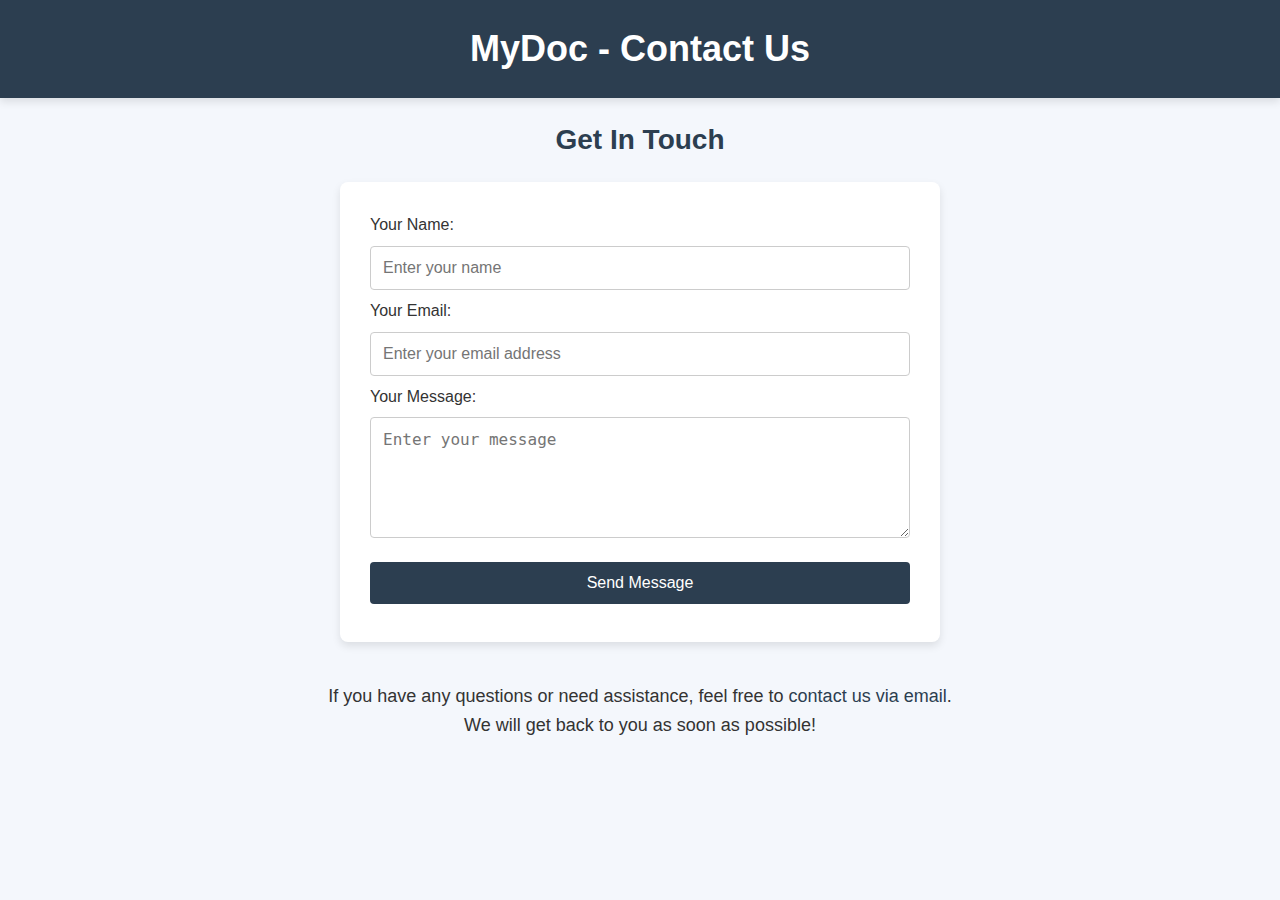
<file: contact.html>
<!DOCTYPE html>
<html lang="en">
<head>
    <meta charset="UTF-8">
    <meta name="viewport" content="width=device-width, initial-scale=1.0">
    <title>Contact Us - MyDoc</title>
    <link rel="stylesheet" href="styles.css">
    <style>
        body {
            font-family: 'Arial', sans-serif;
            background-color: #f4f7fc;
            color: #333;
            margin: 0;
            padding: 0;
        }
        header {
            background-color: #2c3e50;
            color: white;
            text-align: center;
            padding: 20px 0;
        }
        header h1 {
            margin: 0;
            font-size: 36px;
        }
        .container {
            width: 80%;
            margin: auto;
            padding: 20px;
        }
        h2 {
            font-size: 28px;
            color: #2c3e50;
            text-align: center;
            margin-bottom: 20px;
        }
        .contact-form {
            background-color: white;
            border-radius: 8px;
            box-shadow: 0 4px 8px rgba(0, 0, 0, 0.1);
            padding: 30px;
            max-width: 600px;
            margin: auto;
        }
        .contact-form input, .contact-form textarea {
            width: 100%;
            padding: 12px;
            margin: 8px 0;
            border: 1px solid #ccc;
            border-radius: 4px;
            font-size: 16px;
        }
        .contact-form input[type="submit"] {
            background-color: #2c3e50;
            color: white;
            cursor: pointer;
            border: none;
        }
        .contact-form input[type="submit"]:hover {
            background-color: #34495e;
        }
        .contact-info {
            text-align: center;
            margin-top: 40px;
            font-size: 18px;
        }
        .contact-info a {
            color: #2c3e50;
            text-decoration: none;
        }
        .contact-info a:hover {
            text-decoration: underline;
        }
    </style>
</head>
<body>

<header>
    <h1>MyDoc - Contact Us</h1>
</header>

<div class="container">
    <h2>Get In Touch</h2>
    <div class="contact-form">
        <form action="mailto:mydoc1234567@gmail.com" method="post" enctype="text/plain">
            <label for="name">Your Name:</label>
            <input type="text" id="name" name="name" placeholder="Enter your name" required>

            <label for="email">Your Email:</label>
            <input type="email" id="email" name="email" placeholder="Enter your email address" required>

            <label for="message">Your Message:</label>
            <textarea id="message" name="message" rows="5" placeholder="Enter your message" required></textarea>

            <input type="submit" value="Send Message">
        </form>
    </div>

    <div class="contact-info">
        <p>If you have any questions or need assistance, feel free to <a href="mailto:mydoc1234567@gmail.com">contact us via email</a>.</p>
        <p>We will get back to you as soon as possible!</p>
    </div>
</div>

</body>
</html>
</file>
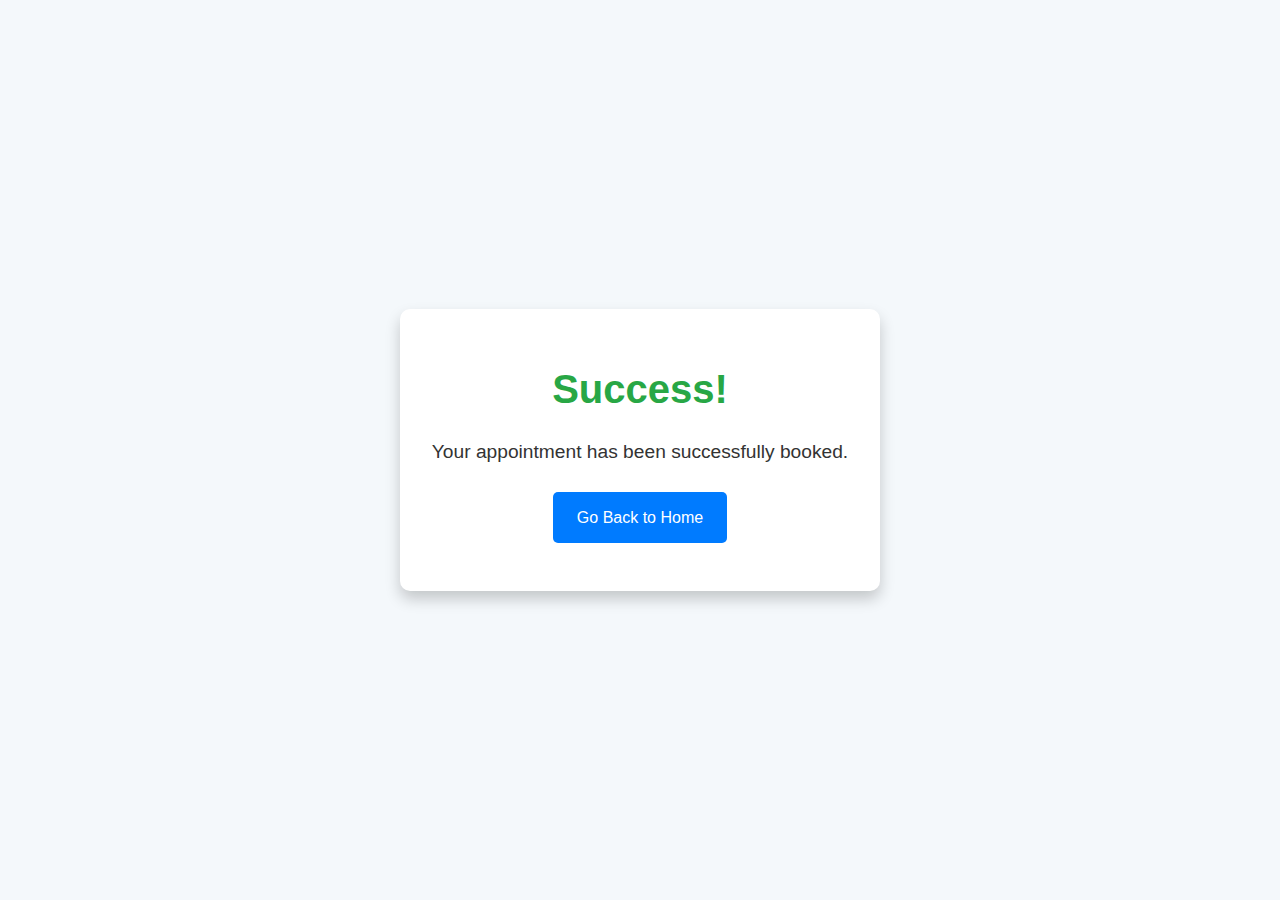
<file: success.html>
<!DOCTYPE html>
<html lang="en">
<head>
  <meta charset="UTF-8">
  <meta name="viewport" content="width=device-width, initial-scale=1.0">
  <title>Appointment Successfully Booked</title>
  <style>
    /* General Reset */
    * {
      margin: 0;
      padding: 0;
      box-sizing: border-box;
    }

    body {
      font-family: 'Arial', sans-serif;
      line-height: 1.6;
      background-color: #f4f8fb;
      color: #333;
      display: flex;
      justify-content: center;
      align-items: center;
      height: 100vh;
    }

    .success-container {
      text-align: center;
      background-color: white;
      padding: 3rem 2rem;
      border-radius: 10px;
      box-shadow: 0 8px 15px rgba(0, 0, 0, 0.2);
    }

    .success-container h1 {
      font-size: 2.5rem;
      color: #28a745;
      margin-bottom: 1rem;
    }

    .success-container p {
      font-size: 1.2rem;
      margin-bottom: 1.5rem;
    }

    .success-container .btn {
      display: inline-block;
      padding: 0.8rem 1.5rem;
      background-color: #007bff;
      color: white;
      text-decoration: none;
      border-radius: 5px;
      font-size: 1rem;
      transition: background-color 0.3s ease, transform 0.3s ease;
    }

    .success-container .btn:hover {
      background-color: #0056b3;
      transform: scale(1.05);
    }
  </style>
</head>
<body>
  <div class="success-container">
    <h1>Success!</h1>
    <p>Your appointment has been successfully booked.</p>
    <a href="index.html" class="btn">Go Back to Home</a>
  </div>
</body>
</html>
</file>
<file: styles.css>
/* General Reset */
* {
    margin: 0;
    padding: 0;
    box-sizing: border-box;
}

body {
    font-family: 'Arial', sans-serif;
    line-height: 1.6;
    background-color: #f4f8fb;
    color: #333;
    overflow-x: hidden;
}

/* Header Styles */
header {
    background-color: #007bff;
    color: white;
    padding: 1rem 0;
    position: sticky;
    top: 0;
    z-index: 1000;
    box-shadow: 0 4px 8px rgba(0, 0, 0, 0.1);
}

header .container {
    display: flex;
    justify-content: space-between;
    align-items: center;
    padding: 0 2rem;
}

header .logo {
    font-size: 1.8rem;
    font-weight: bold;
}

header nav ul {
    list-style: none;
    display: flex;
    gap: 1.5rem;
}

header nav ul li a {
    text-decoration: none;
    color: white;
    font-weight: 500;
    padding: 0.5rem 1rem;
    border-radius: 5px;
    transition: background-color 0.3s ease, color 0.3s ease;
}

header nav ul li a:hover {
    background-color: white;
    color: #007bff;
}

/* Hero Section */
.hero {
    background: linear-gradient(135deg, #007bff, #0056b3);
    color: white;
    text-align: center;
    padding: 5rem 2rem;
}

.hero h2 {
    font-size: 3rem;
    margin-bottom: 1rem;
}

.hero p {
    font-size: 1.2rem;
    margin-bottom: 2rem;
}

.btn-primary {
    background-color: #007bff;
    color: white;
    padding: 0.8rem 1.5rem;
    border: none;
    border-radius: 5px;
    font-size: 1rem;
    cursor: pointer;
    transition: background-color 0.3s ease, transform 0.3s ease;
}

.btn-primary:hover {
    background-color: #0056b3;
    transform: scale(1.05);
}

/* Doctor Sections Layout */
.doctor-sections {
    display: flex;
    justify-content: space-between;
    gap: 30px;
    padding: 3rem 1.5rem;
    flex-wrap: wrap;
}

/* Adjust size and transitions for Top Doctors and Find Doctor sections */
.top-doctors {
    width: 100%; /* Adjusted size to make them smaller */
    padding: 1.2rem; /* Reduced padding */
    background-color: #fff;
    border-radius: 10px;
    box-shadow: 0 6px 12px rgba(0, 0, 0, 0.1);
    transition: transform 0.3s ease, box-shadow 0.3s ease; /* Smooth hover effect */
}
.find-doctor {
    /* Reduced width for smaller size */
    padding: 0.8rem; /* Reduced padding for a more compact look */
    background-color: #fff;
    border-radius: 10px;
    box-shadow: 0 4px 8px rgba(0, 0, 0, 0.1);
    transition: transform 0.3s ease, box-shadow 0.3s ease;
}

.find-doctor img {
    width: 100%; /* Ensure the image fills the container */
    height: auto; /* Maintain aspect ratio */
    border-radius: 10px; /* Keep rounded corners */
}

.top-doctors:hover,
.find-doctor:hover {
    transform: translateY(-10px); /* Lift on hover */
    box-shadow: 0 8px 16px rgba(0, 0, 0, 0.2); /* Enhanced shadow on hover */
}

.image-container img {
    width: auto; /* Adjusted image size for better scaling */
    height: auto;
    border-radius: 10px;
}

.top-doctors h2,
.find-doctor h2 {
    font-size: 1.6rem; /* Slightly smaller font size */
    margin-bottom: 1rem;
    color: #0033a0;
    text-align: center;
}

.find-doctor .doctor-card {
    display: inline-block;
    width: 90%; /* Adjusted card width */
    margin-bottom: 1rem;
    padding: 15px;
    border-radius: 10px;
    text-align: center;
    box-shadow: 0 4px 6px rgba(0, 0, 0, 0.1);
    transition: transform 0.3s ease, box-shadow 0.3s ease; /* Smooth hover effect */
}

.find-doctor .doctor-card:hover {
    transform: translateY(-10px); /* Lift effect */
    box-shadow: 0 6px 12px rgba(0, 0, 0, 0.15); /* Enhanced shadow */
}

/* Ensure the clickable container retains layout */
.top-doctors-link {
    display: block; /* Makes the link behave as a block element */
    text-decoration: none; /* Remove underline */
    color: inherit; /* Inherit text color */
}

.top-doctors-link:hover .top-doctors {
    transform: translateY(-10px); /* Apply hover effects */
    box-shadow: 0 8px 16px rgba(0, 0, 0, 0.2);
}

/* Book Appointment Page */
.book-section {
    padding: 4rem 2rem;
    text-align: center;
}

.book-form {
    max-width: 500px;
    margin: 0 auto;
    background: white;
    padding: 2rem;
    border-radius: 10px;
    box-shadow: 0 8px 15px rgba(0, 0, 0, 0.2);
}

.book-form label {
    display: block;
    margin-bottom: 0.5rem;
    font-weight: bold;
}

.book-form input,
.book-form select,
.book-form textarea {
    width: 100%;
    padding: 0.8rem;
    margin-bottom: 1.5rem;
    border: 1px solid #ddd;
    border-radius: 5px;
}

.book-form button {
    width: 100%;
    padding: 0.8rem;
    background-color: #007bff;
    color: white;
    font-size: 1rem;
    border: none;
    border-radius: 5px;
    cursor: pointer;
}

/* Login and Signup Pages */
.auth-section {
    display: flex;
    justify-content: center;
    align-items: center;
    height: 100vh;
    background: linear-gradient(135deg, #007bff, #0056b3);
    color: white;
}

.auth-container {
    background: white;
    color: #333;
    width: 400px;
    padding: 2rem;
    border-radius: 10px;
    box-shadow: 0 8px 15px rgba(0, 0, 0, 0.2);
    text-align: center;
}

.auth-container h1 {
    color: #007bff;
    margin-bottom: 1rem;
}

.auth-container form {
    display: flex;
    flex-direction: column;
    gap: 1rem;
}

.auth-container input {
    padding: 0.8rem;
    border: 1px solid #ddd;
    border-radius: 5px;
}

.auth-container button {
    padding: 0.8rem;
    background-color: #007bff;
    color: white;
    font-size: 1rem;
    border: none;
    border-radius: 5px;
    cursor: pointer;
}

.auth-container a {
    color: #007bff;
    text-decoration: none;
}

.auth-container a:hover {
    text-decoration: underline;
}

/* Footer */
footer {
    background-color: #1740c4; /* Background color */
    color: white; /* Text color */
    padding: 10px 0; /* Reduced padding */
    text-align: center; /* Centered text */
    font-size: 14px; /* Smaller font size */
    margin-top: 20px; /* Adjust top margin */
}

footer .container {
    display: flex;
    justify-content: center;
    align-items: center;
    flex-wrap: wrap;
}

footer .container p {
    margin: 0; /* Remove default margin */
    padding: 5px; /* Reduced padding */
}

footer .container .social-icons {
    margin-left: 20px; /* Adjust the spacing between social icons */
}

footer .container .social-icons i {
    font-size: 18px; /* Smaller icon size */
    margin-right: 10px; /* Space between icons */
}

/* Media Queries */
@media (max-width: 768px) {
    .doctor-sections {
        flex-direction: column;
        gap: 20px;
    }

    .top-doctors,
    .find-doctor {
        width: 100%;
    }

    header .container {
        flex-direction: column;
        text-align: center;
    }

    nav ul {
        flex-direction: column;
        gap: 0.5rem;
    }

    .hero h2 {
        font-size: 2.2rem;
    }

    .hero p {
        font-size: 1rem;
    }

    .service-card {
        margin: 0 auto;
    }

    .doctor-card {
        width: 100%;
    }
}

/* Modal styles */
.modal {
    display: none;
    position: fixed;
    z-index: 1000;
    left: 0;
    top: 0;
    width: 100%;
    height: 100%;
    overflow: auto;
    background-color: rgba(0, 0, 0, 0.6);
}

.modal-content {
    background: white;
    margin: 15% auto;
    padding: 2rem;
    border-radius: 10px;
    width: 80%;
    max-width: 400px;
    text-align: center;
    box-shadow: 0 8px 15px rgba(0, 0, 0, 0.2);
}

.close-btn {
    float: right;
    font-size: 1.5rem;
    font-weight: bold;
    cursor: pointer;
    color: #333;
}

.close-btn:hover {
    color: #007bff;
}

.modal-buttons a {
    display: inline-block;
    margin: 1rem 0.5rem;
    padding: 0.8rem 1.5rem;
    border-radius: 5px;
    text-decoration: none;
    font-size: 1rem;
}

.modal-buttons .btn-primary {
    background-color: #007bff;
    color: white;
}

.modal-buttons .btn-secondary {
    background-color: #6c757d;
    color: white;
}

.modal-buttons a:hover {
    opacity: 0.9;
}

.symbols-grid {
    display: grid;
    grid-template-columns: repeat(4, 1fr); /* 4 columns */
    grid-template-rows: repeat(3, 1fr);   /* 3 rows */
    gap: 20px;                            /* Space between items */
    padding: 20px;
    justify-items: center;               /* Center the symbols */
}

.symbol {
    text-align: center;
}

.symbol img {
    width: 50px;
    height: 50px;
    border-radius: 50%; /* Circle style */
}

.symbol p {
    margin-top: 10px;
    font-size: 14px;
    color: #333;
}

.symbol {
    text-align: center;
    transition: transform 0.3s ease, opacity 0.3s ease; /* Adding transition for scale and opacity */
}

.symbol:hover {
    transform: scale(1.1); /* Scale up the icon */
    opacity: 0.8; /* Slightly reduce opacity on hover */
}

html {
    scroll-behavior: smooth;
}
.service-container {
    display: flex;
    justify-content: space-between; /* Arrange the services in a row */
    gap: 20px; /* Space between items */
    flex-wrap: wrap; /* Allows items to wrap if screen is too small */
    margin-top: 30px;
}

.service {
    flex: 1;
    max-width: 25%; /* Make the service items a bit smaller */
    text-align: center;
    transition: transform 0.2s ease, box-shadow 0.2s ease; /* Smaller transition */
}

.service img {
    width: 100%;
    border-radius: 8px;
    transition: transform 0.2s ease; /* Add transition to image */
}

.service h3 {
    margin-top: 10px;
    font-size: 1.2rem;
}

.service p {
    font-size: 1rem;
    color: #555;
}

.service:hover {
    transform: scale(1.03); /* Slightly smaller scale for a more subtle effect */
    box-shadow: 0 4px 10px rgba(0, 0, 0, 0.1); /* Less intense shadow effect */
}

.service img:hover {
    transform: scale(1.05); /* Slight zoom effect for image on hover */
}

@media (max-width: 768px) {
    .service-container {
        flex-direction: column; /* Stack items on smaller screens */
        align-items: center;
    }

    .service {
        max-width: 80%; /* Make the service cards smaller on mobile */
        margin-bottom: 20px; /* Add space between stacked items */
    }
}
</file>
